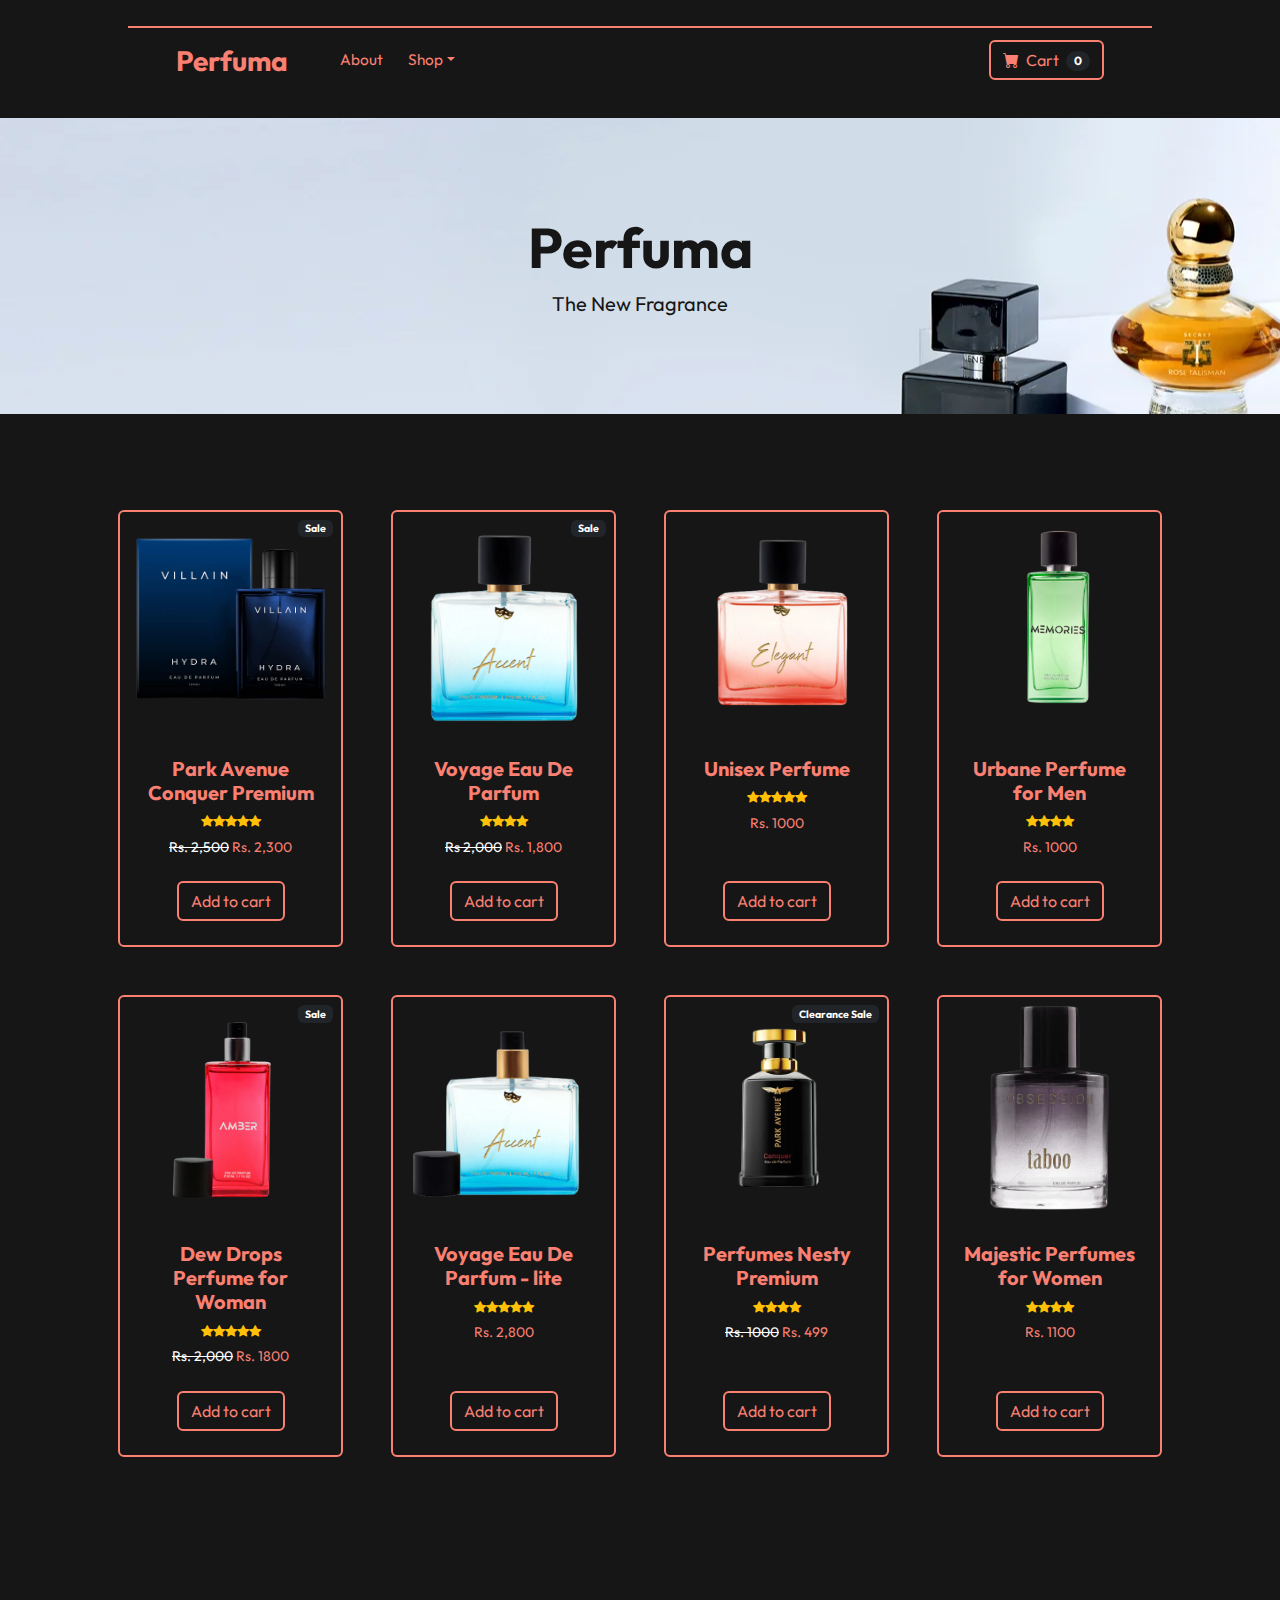
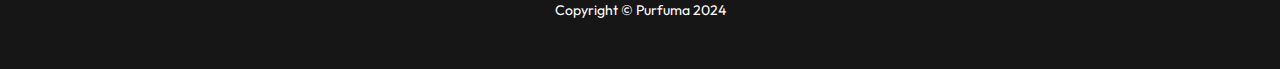
<file: index.html>
<!DOCTYPE html>
<html lang="en">
    <head>
        <meta charset="utf-8" />
        <meta name="viewport" content="width=device-width, initial-scale=1, shrink-to-fit=no" />
        <meta name="description" content="" />
        <meta name="author" content="" />

        <title>Perfuma - The New Fragrance </title>
        
        <!-- Favicon-->
        <link rel="icon" type="image/x-icon" href="assets/favicon.ico" />
        
        <link href="https://fonts.googleapis.com/css2?family=Outfit:wght@300;400;500;600;700&amp;display=swap" rel="stylesheet" as="font">
        <link href="https://fonts.googleapis.com/css2?family=Playfair+Display:wght@400;500;600;700&amp;display=swap" rel="stylesheet" as="font">
        
        <!-- Bootstrap icons-->
        <link rel="stylesheet" href="https://cdn.jsdelivr.net/npm/bootstrap-icons@1.11.3/font/bootstrap-icons.min.css">
        
        <!-- Bootstrap CSS-->
        <link href="https://cdn.jsdelivr.net/npm/bootstrap@5.3.3/dist/css/bootstrap.min.css" rel="stylesheet" integrity="sha384-QWTKZyjpPEjISv5WaRU9OFeRpok6YctnYmDr5pNlyT2bRjXh0JMhjY6hW+ALEwIH" crossorigin="anonymous">

        <!-- Core theme CSS -->
        <link href="css/style.css" rel="stylesheet" />
    </head>
    
    <body>
        
        <!-- Navigation-->
        <nav class="navbar navbar-expand-lg">
            <div class="container px-4 px-lg-5">
                <a class="navbar-brand" href="#!">Perfuma</a>
                <button class="navbar-toggler" type="button" data-bs-toggle="collapse" data-bs-target="#navbarSupportedContent" aria-controls="navbarSupportedContent" aria-expanded="false" aria-label="Toggle navigation"><span class="navbar-toggler-icon"></span></button>
                <div class="collapse navbar-collapse" id="navbarSupportedContent">
                    <ul class="navbar-nav me-auto mb-2 mb-lg-0 ms-lg-4">
                        <li class="nav-item"><a class="nav-link" href="#!">About</a></li>
                        <li class="nav-item dropdown">
                            <a class="nav-link dropdown-toggle" id="navbarDropdown" href="#" role="button" data-bs-toggle="dropdown" aria-expanded="false">Shop</a>
                            <ul class="dropdown-menu" aria-labelledby="navbarDropdown">
                                <li><a class="dropdown-item" href="#">All Products</a></li>
                                <li><a class="dropdown-item" href="#">Popular Perfume</a></li>
                                <li><a class="dropdown-item" href="#">New Arrivals</a></li>
                            </ul>
                        </li>
                    </ul>
                    <form class="d-flex">
                        <button class="btn btn-outline-dark cart" type="submit">
                            <i class="bi-cart-fill me-1"></i>
                            Cart
                            <span class="badge bg-dark text-white ms-1 rounded-pill">0</span>
                        </button>
                    </form>
                </div>
            </div>
        </nav>
        

        <!-- Header-->
        <header class="py-5">
            <div class="container px-4 px-lg-5 my-5">
                <div class="text-center">
                    <h1 class="display-4 fw-bolder">Perfuma</h1>
                    <p class="lead fw-normal text-50 mb-0">The New Fragrance</p>
                </div>
            </div>
        </header>

        <!-- Section-->
        <section class="py-5">
            <div class="container px-4 px-lg-5 mt-5">
                <div class="row gx-4 gx-lg-5 row-cols-2 row-cols-md-3 row-cols-xl-4 justify-content-center">
                    <div class="product col mb-5">
                        <div class="card h-100">
                            <!-- Sale badge-->
                            <div class="badge bg-dark text-white position-absolute" style="top: 0.5rem; right: 0.5rem">Sale</div>
                            <!-- Product image-->
                            <img class="card-img-top" src="./Images/purfume 0.webp" alt="..." />
                            <!-- Product details-->
                            <div class="card-body p-4">
                                <div class="text-center">
                                    <!-- Product name-->
                                    <h5 class="fw-bolder">Park Avenue Conquer Premium</h5>
                                    <!-- Product reviews-->
                                    <div class="d-flex justify-content-center small text-warning mb-2">
                                        <div class="bi-star-fill"></div>
                                        <div class="bi-star-fill"></div>
                                        <div class="bi-star-fill"></div>
                                        <div class="bi-star-fill"></div>
                                        <div class="bi-star-fill"></div>
                                    </div>
                                    <!-- Product price-->
                                    <span class="text-muted text-decoration-line-through">Rs. 2,500</span>
                                    Rs. 2,300
                                </div>
                            </div>
                            <!-- Product actions-->
                            <div class="card-footer p-4 pt-0 border-top-0 bg-transparent">
                                <div class="text-center"><a class="btn btn-outline-dark mt-auto" href="#">Add to cart</a></div>
                            </div>
                        </div>
                    </div>
                    <div class="product col mb-5">
                        <div class="card h-100">
                            <!-- Sale badge-->
                            <div class="badge bg-dark text-white position-absolute" style="top: 0.5rem; right: 0.5rem">Sale</div>
                            <!-- Product image-->
                            <img class="card-img-top" src="./Images/purfume 1.webp" alt="..." />
                            <!-- Product details-->
                            <div class="card-body p-4">
                                <div class="text-center">
                                    <!-- Product name-->
                                    <h5 class="fw-bolder">Voyage Eau De Parfum</h5>
                                    <!-- Product reviews-->
                                    <div class="d-flex justify-content-center small text-warning mb-2">
                                        <div class="bi-star-fill"></div>
                                        <div class="bi-star-fill"></div>
                                        <div class="bi-star-fill"></div>
                                        <div class="bi-star-fill"></div>
                                    </div>
                                    <!-- Product price-->
                                    <span class="text-muted text-decoration-line-through">Rs 2,000</span>
                                    Rs. 1,800
                                </div>
                            </div>
                            <!-- Product actions-->
                            <div class="card-footer p-4 pt-0 border-top-0 bg-transparent">
                                <div class="text-center"><a class="btn btn-outline-dark mt-auto" href="#">Add to cart</a></div>
                            </div>
                        </div>
                    </div>
                    <div class="product col mb-5">
                        <div class="card h-100">
                    
                            <!-- Product image-->
                            <img class="card-img-top" src="./Images/purfume 4.webp" alt="..." />

                            <!-- Product details-->
                            <div class="card-body p-4">
                                <div class="text-center">
                                    <!-- Product name-->
                                    <h5 class="fw-bolder">Unisex Perfume</h5>
                                    <!-- Product reviews-->
                                    <div class="d-flex justify-content-center small text-warning mb-2">
                                        <div class="bi-star-fill"></div>
                                        <div class="bi-star-fill"></div>
                                        <div class="bi-star-fill"></div>
                                        <div class="bi-star-fill"></div>
                                        <div class="bi-star-fill"></div>
                                    </div>
                                    Rs. 1000
                                </div>
                            </div>
                            <!-- Product actions-->
                            <div class="card-footer p-4 pt-0 border-top-0 bg-transparent">
                                <div class="text-center"><a class="btn btn-outline-dark mt-auto" href="#">Add to cart</a></div>
                            </div>
                        </div>
                    </div>
                    <div class="product col mb-5">
                        <div class="card h-100">
                    
                            <!-- Product image-->
                            <img class="card-img-top" src="./Images/purfume 3.webp" alt="..." />

                            <!-- Product details-->
                            <div class="card-body p-4">
                                <div class="text-center">
                                    <!-- Product name-->
                                    <h5 class="fw-bolder">Urbane Perfume for Men</h5>
                                    <!-- Product reviews-->
                                    <div class="d-flex justify-content-center small text-warning mb-2">
                                        <div class="bi-star-fill"></div>
                                        <div class="bi-star-fill"></div>
                                        <div class="bi-star-fill"></div>
                                        <div class="bi-star-fill"></div>
                                    </div>
                                    <!-- Product price-->
                                    Rs. 1000
                                </div>
                            </div>
                            <!-- Product actions-->
                            <div class="card-footer p-4 pt-0 border-top-0 bg-transparent">
                                <div class="text-center"><a class="btn btn-outline-dark mt-auto" href="#">Add to cart</a></div>
                            </div>
                        </div>
                    </div>
                    <div class="product col mb-5">
                        <div class="card h-100">

                            <!-- Sale badge-->
                            <div class="badge bg-dark text-white position-absolute" style="top: 0.5rem; right: 0.5rem">Sale</div>
                    
                            <!-- Product image-->
                            <img class="card-img-top" src="./Images/purfume 2.webp" alt="..." />

                            <!-- Product details-->
                            <div class="card-body p-4">
                                <div class="text-center">
                                    <!-- Product name-->
                                    <h5 class="fw-bolder">Dew Drops Perfume for Woman</h5>
                                    <!-- Product reviews-->
                                    <div class="d-flex justify-content-center small text-warning mb-2">
                                        <div class="bi-star-fill"></div>
                                        <div class="bi-star-fill"></div>
                                        <div class="bi-star-fill"></div>
                                        <div class="bi-star-fill"></div>
                                        <div class="bi-star-fill"></div>
                                    </div>
                                    <!-- Product price-->
                                    <span class="text-muted text-decoration-line-through">Rs. 2,000</span>
                                    Rs. 1800
                                </div>
                            </div>
                            <!-- Product actions-->
                            <div class="card-footer p-4 pt-0 border-top-0 bg-transparent">
                                <div class="text-center"><a class="btn btn-outline-dark mt-auto" href="#">Add to cart</a></div>
                            </div>
                        </div>
                    </div>
                    <div class="product col mb-5">
                        <div class="card h-100">
                    
                            <!-- Product image-->
                            <img class="card-img-top" src="./Images/purfume 5.webp" alt="..." />

                            <!-- Product details-->
                            <div class="card-body p-4">
                                <div class="text-center">
                                    <!-- Product name-->
                                    <h5 class="fw-bolder">Voyage Eau De Parfum - lite</h5>

                                    <!-- Product reviews-->
                                    <div class="d-flex justify-content-center small text-warning mb-2">
                                        <div class="bi-star-fill"></div>
                                        <div class="bi-star-fill"></div>
                                        <div class="bi-star-fill"></div>
                                        <div class="bi-star-fill"></div>
                                        <div class="bi-star-fill"></div>
                                    </div>

                                    Rs. 2,800
                                </div>
                            </div>

                            <!-- Product actions-->
                            <div class="card-footer p-4 pt-0 border-top-0 bg-transparent">
                                <div class="text-center"><a class="btn btn-outline-dark mt-auto" href="#">Add to cart</a></div>
                            </div>

                        </div>
                    </div>
                    <div class="product col mb-5">
                        <div class="card h-100">

                            <!-- Sale badge-->
                            <div class="badge bg-dark text-white position-absolute" style="top: 0.5rem; right: 0.5rem">Clearance Sale</div>
                    
                            <!-- Product image-->
                            <img class="card-img-top" src="./Images/purfume 6.webp" alt="..." />

                            <!-- Product details-->
                            <div class="card-body p-4">
                                <div class="text-center">
                                    <!-- Product name-->
                                    <h5 class="fw-bolder">Perfumes Nesty Premium</h5>
                                    <!-- Product reviews-->
                                    <div class="d-flex justify-content-center small text-warning mb-2">
                                        <div class="bi-star-fill"></div>
                                        <div class="bi-star-fill"></div>
                                        <div class="bi-star-fill"></div>
                                        <div class="bi-star-fill"></div>
                                    </div>
                                    <!-- Product price-->
                                    <span class="text-muted text-decoration-line-through">Rs. 1000</span>
                                    Rs. 499
                                </div>
                            </div>
                            <!-- Product actions-->
                            <div class="card-footer p-4 pt-0 border-top-0 bg-transparent">
                                <div class="text-center"><a class="btn btn-outline-dark mt-auto" href="#">Add to cart</a></div>
                            </div>
                        </div>
                    </div>
                    <div class="product col mb-5">
                        <div class="card h-100">
                    
                            <!-- Product image-->
                            <img class="card-img-top" src="./Images/purfume 7.webp" alt="..." />

                            <!-- Product details-->
                            <div class="card-body p-4">
                                <div class="text-center">
                                    <!-- Product name-->
                                    <h5 class="fw-bolder">Majestic Perfumes for Women</h5>

                                    <!-- Product reviews-->
                                    <div class="d-flex justify-content-center small text-warning mb-2">
                                        <div class="bi-star-fill"></div>
                                        <div class="bi-star-fill"></div>
                                        <div class="bi-star-fill"></div>
                                        <div class="bi-star-fill"></div>
                                    </div>
                                    Rs. 1100
                                </div>
                            </div>
                            <!-- Product actions-->
                            <div class="card-footer p-4 pt-0 border-top-0 bg-transparent">
                                <div class="text-center"><a class="btn btn-outline-dark mt-auto" href="#">Add to cart</a></div>
                            </div>
                        </div>
                    </div>
                </div>
            </div>
        </section>

        <!-- Footer-->
        <footer class="py-5">
            <div class="container"><p class="m-0 text-center text-white">Copyright &copy; Purfuma 2024</p></div>
        </footer>

        <!-- Bootstrap core JS-->
        <script src="https://cdn.jsdelivr.net/npm/bootstrap@5.3.3/dist/js/bootstrap.bundle.min.js" integrity="sha384-YvpcrYf0tY3lHB60NNkmXc5s9fDVZLESaAA55NDzOxhy9GkcIdslK1eN7N6jIeHz" crossorigin="anonymous"></script>


        <!-- Core theme JS-->
        <script src="js/scripts.js"></script>
    </body>
</html>
</file>
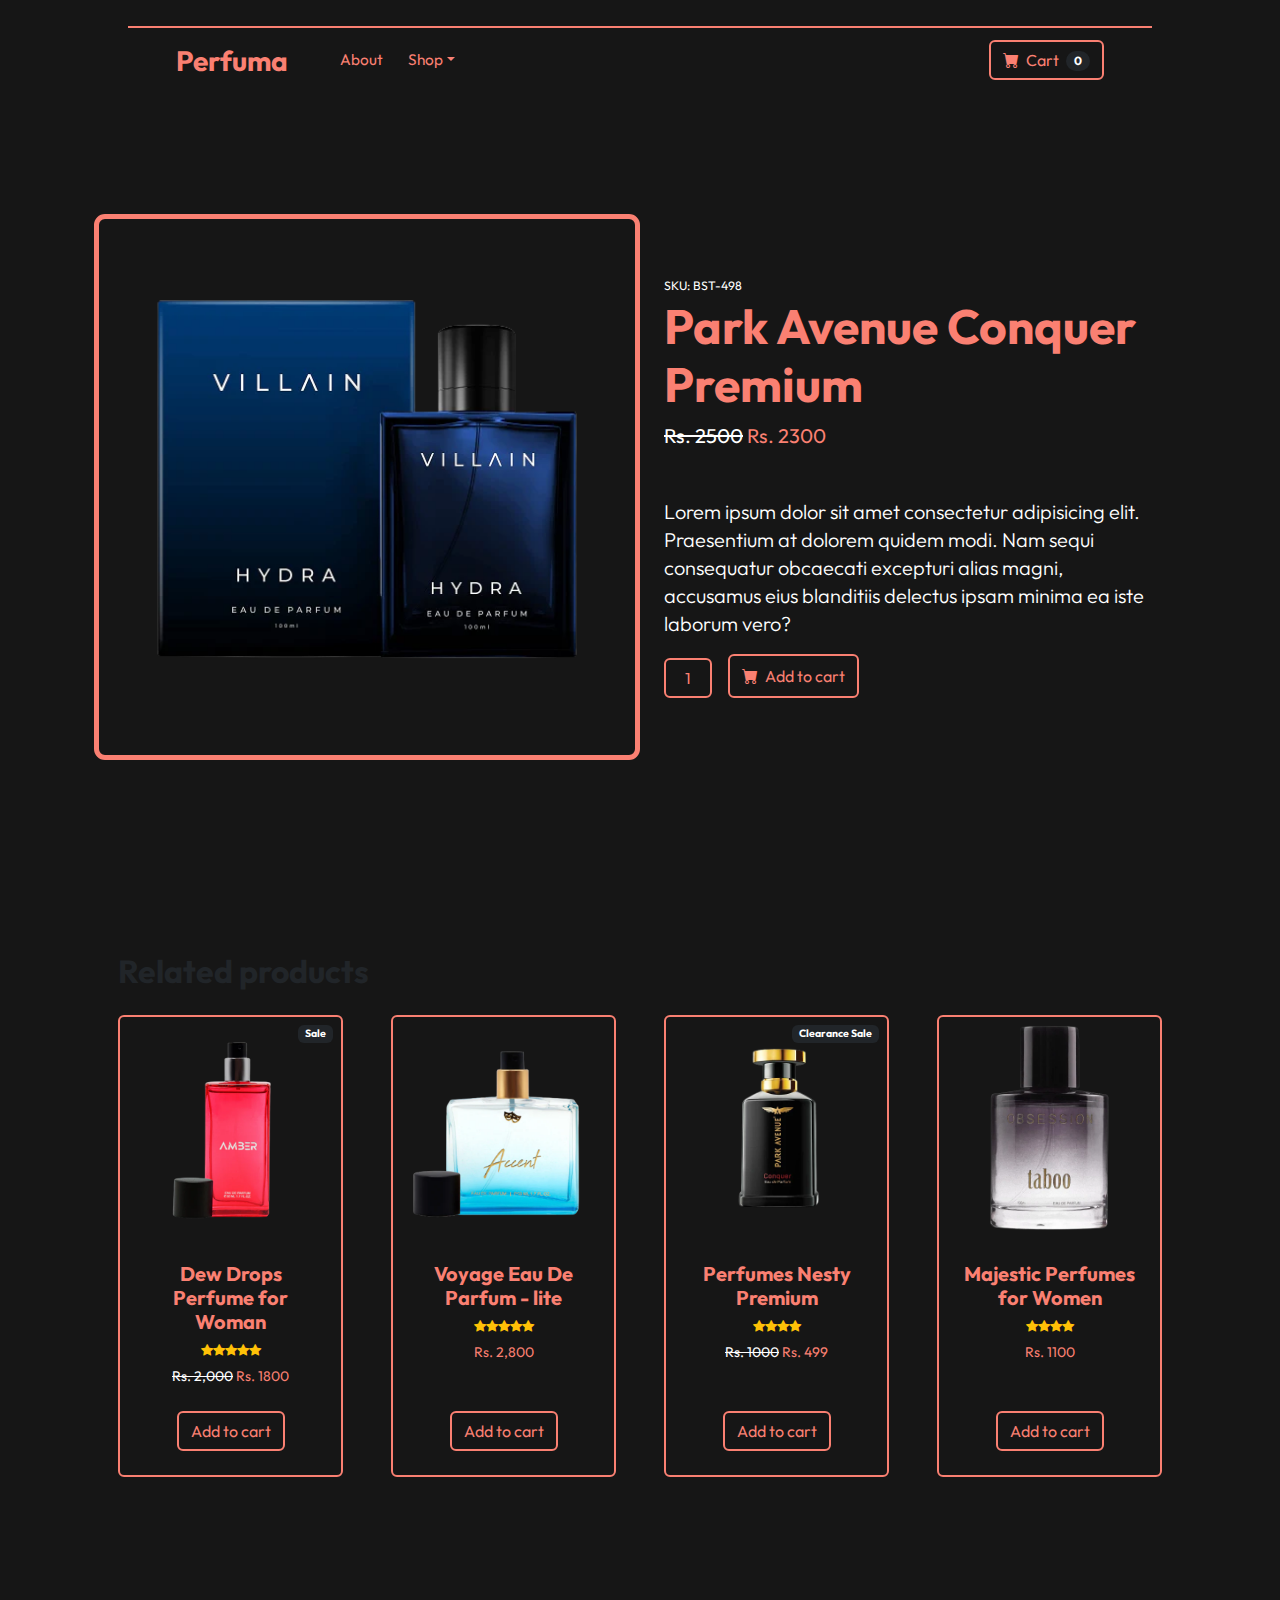
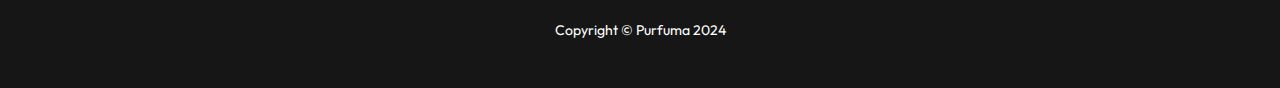
<file: product.html>
<!DOCTYPE html>
<html lang="en">
    <head>
        <meta charset="utf-8" />
        <meta name="viewport" content="width=device-width, initial-scale=1, shrink-to-fit=no" />
        <meta name="description" content="" />
        <meta name="author" content="" />

        <title>Perfuma - The New Fragrance </title>
        
        <!-- Favicon-->
        <link rel="icon" type="image/x-icon" href="assets/favicon.ico" />
        
        <link href="https://fonts.googleapis.com/css2?family=Outfit:wght@300;400;500;600;700&amp;display=swap" rel="stylesheet" as="font">
        <link href="https://fonts.googleapis.com/css2?family=Playfair+Display:wght@400;500;600;700&amp;display=swap" rel="stylesheet" as="font">
        
        <!-- Bootstrap icons-->
        <link rel="stylesheet" href="https://cdn.jsdelivr.net/npm/bootstrap-icons@1.11.3/font/bootstrap-icons.min.css">
        
        <!-- Bootstrap CSS-->
        <link href="https://cdn.jsdelivr.net/npm/bootstrap@5.3.3/dist/css/bootstrap.min.css" rel="stylesheet" integrity="sha384-QWTKZyjpPEjISv5WaRU9OFeRpok6YctnYmDr5pNlyT2bRjXh0JMhjY6hW+ALEwIH" crossorigin="anonymous">

        <!-- Core theme CSS -->
        <link href="css/style.css" rel="stylesheet" />
    </head>

    <body>
           <!-- Navigation-->
           <nav class="navbar navbar-expand-lg">
            <div class="container px-4 px-lg-5">
                <a class="navbar-brand" href="#!">Perfuma</a>
                <button class="navbar-toggler" type="button" data-bs-toggle="collapse" data-bs-target="#navbarSupportedContent" aria-controls="navbarSupportedContent" aria-expanded="false" aria-label="Toggle navigation"><span class="navbar-toggler-icon"></span></button>
                <div class="collapse navbar-collapse" id="navbarSupportedContent">
                    <ul class="navbar-nav me-auto mb-2 mb-lg-0 ms-lg-4">
                        <li class="nav-item"><a class="nav-link" href="#!">About</a></li>
                        <li class="nav-item dropdown">
                            <a class="nav-link dropdown-toggle" id="navbarDropdown" href="#" role="button" data-bs-toggle="dropdown" aria-expanded="false">Shop</a>
                            <ul class="dropdown-menu" aria-labelledby="navbarDropdown">
                                <li><a class="dropdown-item" href="#">All Products</a></li>
                                <li><a class="dropdown-item" href="#">Popular Perfume</a></li>
                                <li><a class="dropdown-item" href="#">New Arrivals</a></li>
                            </ul>
                        </li>
                    </ul>
                    <form class="d-flex">
                        <button class="btn btn-outline-dark cart" type="submit">
                            <i class="bi-cart-fill me-1"></i>
                            Cart
                            <span class="badge bg-dark text-white ms-1 rounded-pill">0</span>
                        </button>
                    </form>
                </div>
            </div>
        </nav>

        <!-- Product section-->
        <section class="py-5">
            <div class="container px-4 px-lg-5 my-5">
                <div class="row gx-4 gx-lg-5 align-items-center">
                    <div class="product-image col-md-6"><img class="card-img-top mb-5 mb-md-0" src="./Images/purfume 0.webp" alt="..." /></div>
                    <div class="col-md-6">
                        <div class="sku small mb-1">SKU: BST-498</div>
                        <h1 class="main-line display-5 fw-bolder">Park Avenue Conquer Premium</h1>
                        <div class="price fs-5 mb-5">
                            <span class="text-decoration-line-through">Rs. 2500</span>
                            <span>Rs. 2300</span>
                        </div>
                        <p class="description lead">Lorem ipsum dolor sit amet consectetur adipisicing elit. Praesentium at dolorem quidem modi. Nam sequi consequatur obcaecati excepturi alias magni, accusamus eius blanditiis delectus ipsam minima ea iste laborum vero?</p>
                        <div class="d-flex">
                            <input class="form-text form-control text-center me-3" id="inputQuantity" type="num" value="1" style="max-width: 3rem" />
                            <button class="btn btn-outline-dark flex-shrink-0" type="button">
                                <i class="bi-cart-fill me-1"></i>
                                Add to cart
                            </button>
                        </div>
                    </div>
                </div>
            </div>
        </section>

        <!-- Related items section-->
        <section class="py-5">
            <div class="container px-4 px-lg-5 mt-5">
                <h2 class="fw-bolder mb-4">Related products</h2>
                <div class="row gx-4 gx-lg-5 row-cols-2 row-cols-md-3 row-cols-xl-4 justify-content-center">
                    <div class="product col mb-5">
                        <div class="card h-100">

                            <!-- Sale badge-->
                            <div class="badge bg-dark text-white position-absolute" style="top: 0.5rem; right: 0.5rem">Sale</div>
                    
                            <!-- Product image-->
                            <img class="card-img-top" src="./Images/purfume 2.webp" alt="..." />

                            <!-- Product details-->
                            <div class="card-body p-4">
                                <div class="text-center">
                                    <!-- Product name-->
                                    <h5 class="fw-bolder">Dew Drops Perfume for Woman</h5>
                                    <!-- Product reviews-->
                                    <div class="d-flex justify-content-center small text-warning mb-2">
                                        <div class="bi-star-fill"></div>
                                        <div class="bi-star-fill"></div>
                                        <div class="bi-star-fill"></div>
                                        <div class="bi-star-fill"></div>
                                        <div class="bi-star-fill"></div>
                                    </div>
                                    <!-- Product price-->
                                    <span class="text-muted text-decoration-line-through">Rs. 2,000</span>
                                    Rs. 1800
                                </div>
                            </div>
                            <!-- Product actions-->
                            <div class="card-footer p-4 pt-0 border-top-0 bg-transparent">
                                <div class="text-center"><a class="btn btn-outline-dark mt-auto" href="#">Add to cart</a></div>
                            </div>
                        </div>
                    </div>
                    <div class="product col mb-5">
                        <div class="card h-100">
                    
                            <!-- Product image-->
                            <img class="card-img-top" src="./Images/purfume 5.webp" alt="..." />

                            <!-- Product details-->
                            <div class="card-body p-4">
                                <div class="text-center">
                                    <!-- Product name-->
                                    <h5 class="fw-bolder">Voyage Eau De Parfum - lite</h5>

                                    <!-- Product reviews-->
                                    <div class="d-flex justify-content-center small text-warning mb-2">
                                        <div class="bi-star-fill"></div>
                                        <div class="bi-star-fill"></div>
                                        <div class="bi-star-fill"></div>
                                        <div class="bi-star-fill"></div>
                                        <div class="bi-star-fill"></div>
                                    </div>

                                    Rs. 2,800
                                </div>
                            </div>

                            <!-- Product actions-->
                            <div class="card-footer p-4 pt-0 border-top-0 bg-transparent">
                                <div class="text-center"><a class="btn btn-outline-dark mt-auto" href="#">Add to cart</a></div>
                            </div>

                        </div>
                    </div>
                    <div class="product col mb-5">
                        <div class="card h-100">

                            <!-- Sale badge-->
                            <div class="badge bg-dark text-white position-absolute" style="top: 0.5rem; right: 0.5rem">Clearance Sale</div>
                    
                            <!-- Product image-->
                            <img class="card-img-top" src="./Images/purfume 6.webp" alt="..." />

                            <!-- Product details-->
                            <div class="card-body p-4">
                                <div class="text-center">
                                    <!-- Product name-->
                                    <h5 class="fw-bolder">Perfumes Nesty Premium</h5>
                                    <!-- Product reviews-->
                                    <div class="d-flex justify-content-center small text-warning mb-2">
                                        <div class="bi-star-fill"></div>
                                        <div class="bi-star-fill"></div>
                                        <div class="bi-star-fill"></div>
                                        <div class="bi-star-fill"></div>
                                    </div>
                                    <!-- Product price-->
                                    <span class="text-muted text-decoration-line-through">Rs. 1000</span>
                                    Rs. 499
                                </div>
                            </div>
                            <!-- Product actions-->
                            <div class="card-footer p-4 pt-0 border-top-0 bg-transparent">
                                <div class="text-center"><a class="btn btn-outline-dark mt-auto" href="#">Add to cart</a></div>
                            </div>
                        </div>
                    </div>
                    <div class="product col mb-5">
                        <div class="card h-100">
                    
                            <!-- Product image-->
                            <img class="card-img-top" src="./Images/purfume 7.webp" alt="..." />

                            <!-- Product details-->
                            <div class="card-body p-4">
                                <div class="text-center">
                                    <!-- Product name-->
                                    <h5 class="fw-bolder">Majestic Perfumes for Women</h5>

                                    <!-- Product reviews-->
                                    <div class="d-flex justify-content-center small text-warning mb-2">
                                        <div class="bi-star-fill"></div>
                                        <div class="bi-star-fill"></div>
                                        <div class="bi-star-fill"></div>
                                        <div class="bi-star-fill"></div>
                                    </div>
                                    Rs. 1100
                                </div>
                            </div>
                            <!-- Product actions-->
                            <div class="card-footer p-4 pt-0 border-top-0 bg-transparent">
                                <div class="text-center"><a class="btn btn-outline-dark mt-auto" href="#">Add to cart</a></div>
                            </div>
                        </div>
                    </div>
                </div>
            </div>
        </section>

         <!-- Footer-->
         <footer class="py-5">
            <div class="container"><p class="m-0 text-center text-white">Copyright &copy; Purfuma 2024</p></div>
        </footer>

        <!-- Bootstrap core JS-->
        <script src="https://cdn.jsdelivr.net/npm/bootstrap@5.3.3/dist/js/bootstrap.bundle.min.js" integrity="sha384-YvpcrYf0tY3lHB60NNkmXc5s9fDVZLESaAA55NDzOxhy9GkcIdslK1eN7N6jIeHz" crossorigin="anonymous"></script>


        <!-- Core theme JS-->
        <script src="js/scripts.js"></script>
    </body>
</html>
</file>
<file: css/style.css>
:root {
  --second-font: Outfit, sans-serif;
  --first-font: Playfair Display, serif;
  --theme-color: #161616;
  /* --second-color: #689775; */
  --second-color:salmon;
  --white: #ffffff;
  --black: #000000;
  --border-color: #dddddd;
  --h1: normal 600 51px/1.2 var(--second-font);
  --h2: normal 600 41px/1.2 var(--second-font);
  --h3: normal 600 26px/1.2 var(--second-font);
  --h4: normal 600 22px/1.2 var(--second-font);
  --h5: normal 600 18px/1.2 var(--second-font);
  --h6: normal 600 14px/1.2 var(--second-font);
  --common-text: normal 400 14px/1.4 var(--second-font);
}

body {
  background-color: var(--theme-color);
  font:var(--common-text)
}

.navbar .navbar-nav .nav-link {
  color: var(--second-color);
  font-size: 1.1em;
  padding: 0.8em;
}
.navbar {
  border-top: 2px solid var(--second-color);
  margin: 2% 10%;
}

.navbar-toggler{
  background: var(--second-color);
  border: 2px solid var(--white)
}

.navbar .navbar-nav .nav-link.active {
  color: var(--second-color);
  border-radius: 10%;
}

.cart,.btn {
  color: var(--second-color);
  border: 2px solid var(--second-color);
}

.cart:hover,.btn:hover {
  color: var(--theme-color);
  background-color: var(--second-color);
}
.navbar-brand {
  font-size: 2em;
  font-weight: bold;
  color: var(--second-color);
}

.navbar-brand:hover{
    color: var(--second-color);
}

.dropdown-menu{
    color: var(--second-color);
    background-color: var(--theme-color);
    border: none;
}
.dropdown-item{
    color: var(--second-color);
}

.dropend .dropdown-toggle {
    color: salmon;
    margin-left: 1em;
  }
  .dropdown-item:hover {
    text-decoration:  underline;
    background-color:  var(--theme-color);
    color: var(--second-color);
  }
  .dropdown .dropdown-menu {
    display: none;
  }
  .dropdown:hover > .dropdown-menu,
  .dropend:hover > .dropdown-menu {
    display: block;
    margin-top: 0; /* remove the gap so it doesn't close */
    color: var(--second-color);
  }

  .dropdown-item:visited{
    background-color: var(--theme-color);
    color: var(--second-color);
  }

  .card{
    background-color: var(--theme-color);
    border: 2px solid var(--second-color);
    color: var(--second-color);
  }

  .text-muted{
    color: var(--white) !important;
  }

  header{
    background-image: url(../Images/banner.webp);
    color: var(--theme-color);
  }

  .form-text{
    background-color: var(--theme-color);
    color: var(--second-color);
    border: 2px solid var(--second-color); 
  }

  .form-text:hover,.form-text:focus,.form-text:active{
    background-color: var(--theme-color);
    color: var(--second-color);
    border: 2px solid var(--second-color); 
  }

  .sku{
    color: var(--white);
  }
  .main-line{
    color: var(--second-color);
  }

  .price {
    color: var(--second-color);
  }

  .price > .text-decoration-line-through,.description{
    color: var(--white);
  }

  .product-image{
    border-radius: 2%;
    border: 5px solid var(--second-color);
    padding: 2%;
  }

  .product:hover{
    cursor: pointer;
  }
</file>
